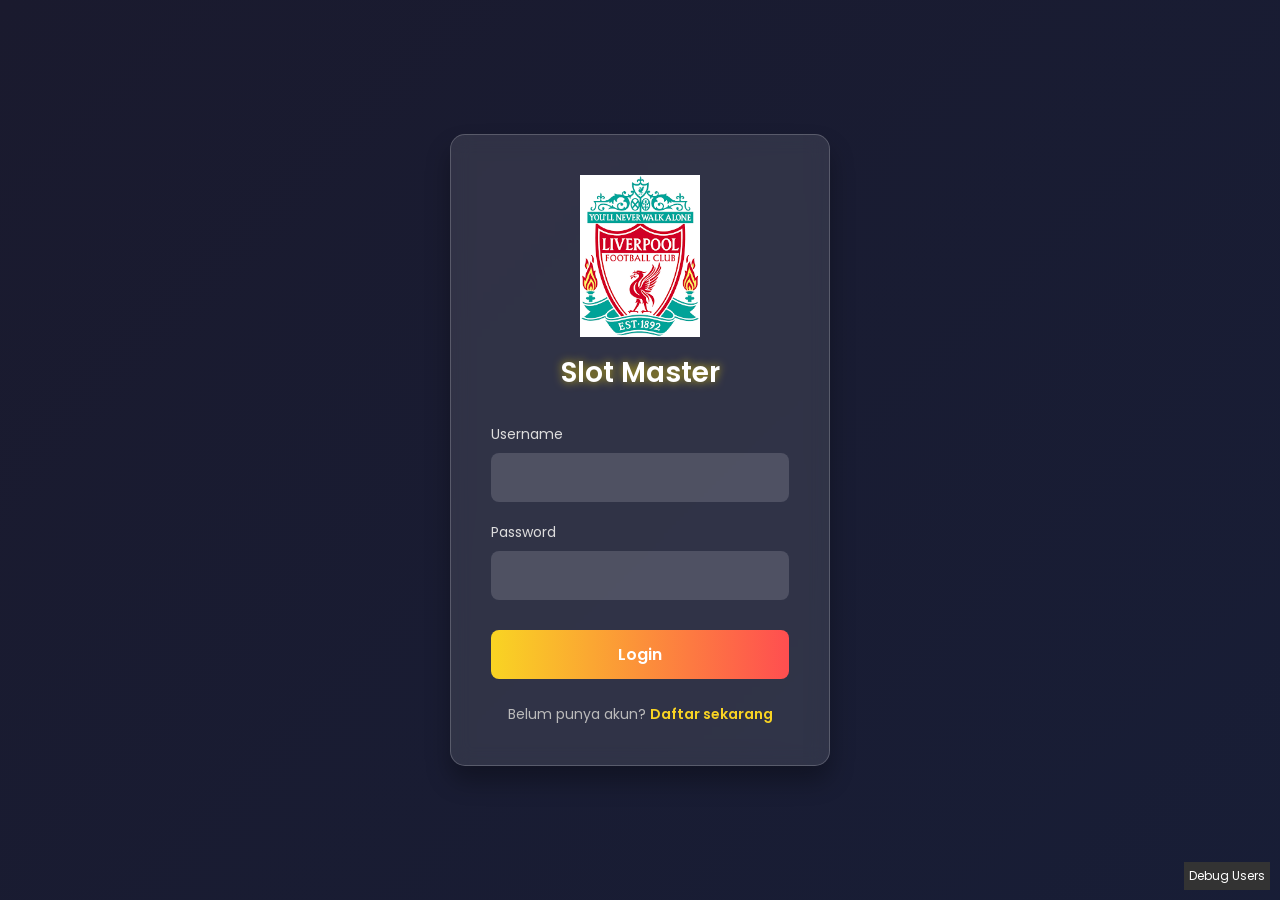
<file: index.html>
<!DOCTYPE html>
<html lang="id">
<head>
    <meta charset="UTF-8">
    <meta name="viewport" content="width=device-width, initial-scale=1.0">
    <title>Slot Game - Login</title>
    <link rel="stylesheet" href="css/login.css">
</head>
<body>
    <div class="login-container">
        <div class="login-box">
            <div class="logo">
                <img src="assets/images/ui/logo.png" alt="Slot Game Logo">
                <h1>Slot Master</h1>
            </div>
            
            <div class="error-message" id="error-message"></div>
            
            <form id="login-form">
                <div class="input-group">
                    <label for="username">Username</label>
                    <input type="text" id="username" name="username" required>
                </div>
                
                <div class="input-group">
                    <label for="password">Password</label>
                    <input type="password" id="password" name="password" required>
                </div>
                
                <button type="submit" class="login-btn">Login</button>
                
                <div class="register-link">
                    <p>Belum punya akun? <a href="#" id="register-toggle">Daftar sekarang</a></p>
                </div>
            </form>
            
            <form id="register-form" style="display: none;">
                <div class="input-group">
                    <label for="reg-username">Username</label>
                    <input type="text" id="reg-username" name="reg-username" required>
                </div>
                
                <div class="input-group">
                    <label for="reg-email">Email</label>
                    <input type="email" id="reg-email" name="reg-email" required>
                </div>
                
                <div class="input-group">
                    <label for="reg-password">Password</label>
                    <input type="password" id="reg-password" name="reg-password" required>
                </div>
                
                <div class="input-group">
                    <label for="reg-confirm-password">Konfirmasi Password</label>
                    <input type="password" id="reg-confirm-password" name="reg-confirm-password" required>
                </div>
                
                <button type="submit" class="register-btn">Daftar</button>
                
                <div class="login-link">
                    <p>Sudah punya akun? <a href="#" id="login-toggle">Login</a></p>
                </div>
            </form>
        </div>
    </div>
    
    <!-- Debug panel - Hapus pada produksi -->
    <div class="debug-panel">
        <button id="debug-button" style="position: fixed; bottom: 10px; right: 10px; padding: 5px; background: #333; color: #fff; border: none; cursor: pointer; font-size: 12px;">Debug Users</button>
        <div id="debug-output" style="display: none; position: fixed; bottom: 40px; right: 10px; width: 300px; height: 300px; background: rgba(0,0,0,0.8); color: #fff; padding: 10px; overflow: auto; font-family: monospace; font-size: 12px;"></div>
    </div>
    
    <script>
        // Debug functionality - Hapus pada produksi
        document.getElementById('debug-button').addEventListener('click', function() {
            const debugOutput = document.getElementById('debug-output');
            debugOutput.style.display = debugOutput.style.display === 'none' ? 'block' : 'none';
            
            if (debugOutput.style.display === 'block') {
                const users = JSON.parse(localStorage.getItem('users') || '[]');
                debugOutput.innerHTML = '<h3>Users in localStorage:</h3>' + 
                                        '<pre>' + JSON.stringify(users, null, 2) + '</pre>';
            }
        });
    </script>
    
    <script src="js/login.js"></script>
</body>
</html>
</file>
<file: css/login.css>
/* login.css */
@import url('https://fonts.googleapis.com/css2?family=Poppins:wght@300;400;500;600;700&display=swap');

* {
    margin: 0;
    padding: 0;
    box-sizing: border-box;
    font-family: 'Poppins', sans-serif;
}

body {
    background: linear-gradient(135deg, #1a1a2e, #16213e, #0f3460);
    height: 100vh;
    display: flex;
    justify-content: center;
    align-items: center;
    background-size: 400% 400%;
    animation: gradient 15s ease infinite;
}

@keyframes gradient {
    0% {
        background-position: 0% 50%;
    }
    50% {
        background-position: 100% 50%;
    }
    100% {
        background-position: 0% 50%;
    }
}

.login-container {
    width: 100%;
    max-width: 420px;
    padding: 20px;
}

.login-box {
    background: rgba(255, 255, 255, 0.1);
    border-radius: 15px;
    backdrop-filter: blur(10px);
    border: 1px solid rgba(255, 255, 255, 0.2);
    padding: 40px;
    box-shadow: 0 15px 25px rgba(0, 0, 0, 0.3);
}

.logo {
    display: flex;
    flex-direction: column;
    align-items: center;
    margin-bottom: 30px;
}

.logo img {
    width: 120px;
    height: auto;
    margin-bottom: 15px;
}

.logo h1 {
    color: #fff;
    font-size: 28px;
    font-weight: 600;
    text-shadow: 0 0 10px rgba(255, 223, 0, 0.7);
}

.input-group {
    margin-bottom: 20px;
}

.input-group label {
    display: block;
    color: #ddd;
    margin-bottom: 8px;
    font-size: 14px;
}

.input-group input {
    width: 100%;
    padding: 12px 15px;
    background: rgba(255, 255, 255, 0.15);
    border: none;
    border-radius: 8px;
    color: #fff;
    font-size: 16px;
    outline: none;
    transition: all 0.3s ease;
}

.input-group input:focus {
    background: rgba(255, 255, 255, 0.25);
    box-shadow: 0 0 5px rgba(255, 223, 0, 0.5);
}

.login-btn, .register-btn {
    width: 100%;
    padding: 12px;
    background: linear-gradient(90deg, #f9d423, #ff4e50);
    border: none;
    border-radius: 8px;
    color: #fff;
    font-size: 16px;
    font-weight: 600;
    cursor: pointer;
    transition: all 0.3s ease;
    margin-top: 10px;
}

.login-btn:hover, .register-btn:hover {
    transform: translateY(-3px);
    box-shadow: 0 10px 20px rgba(0, 0, 0, 0.2);
}

.register-link, .login-link {
    margin-top: 25px;
    text-align: center;
}

.register-link p, .login-link p {
    color: #bbb;
    font-size: 14px;
}

.register-link a, .login-link a {
    color: #f9d423;
    text-decoration: none;
    font-weight: 600;
    transition: all 0.3s ease;
}

.register-link a:hover, .login-link a:hover {
    text-decoration: underline;
}

.error-message {
    background-color: rgba(255, 78, 80, 0.3);
    color: #fff;
    padding: 10px;
    border-radius: 8px;
    margin-bottom: 20px;
    text-align: center;
    display: none;
}

.error-message.show {
    display: block;
}
</file>
<file: css/admin.css>
/* admin.css */
@import url('https://fonts.googleapis.com/css2?family=Poppins:wght@300;400;500;600;700&display=swap');

* {
    margin: 0;
    padding: 0;
    box-sizing: border-box;
    font-family: 'Poppins', sans-serif;
}

:root {
    --sidebar-width: 250px;
    --primary-color: #4361ee;
    --primary-dark: #3a56d4;
    --secondary-color: #4cc9f0;
    --success-color: #4ade80;
    --danger-color: #f87171;
    --warning-color: #fbbf24;
    --dark-bg: #111827;
    --card-bg: #1f2937;
    --text-light: #f9fafb;
    --text-gray: #9ca3af;
    --border-color: #374151;
}

body {
    background-color: var(--dark-bg);
    color: var(--text-light);
    min-height: 100vh;
}

.admin-container {
    display: flex;
    min-height: 100vh;
}

/* Sidebar */
.sidebar {
    width: var(--sidebar-width);
    background-color: var(--card-bg);
    padding: 20px 0;
    position: fixed;
    height: 100vh;
    overflow-y: auto;
    border-right: 1px solid var(--border-color);
}

.logo {
    display: flex;
    flex-direction: column;
    align-items: center;
    padding: 20px;
    margin-bottom: 20px;
    border-bottom: 1px solid var(--border-color);
}

.logo img {
    width: 80px;
    height: auto;
    margin-bottom: 10px;
}

.logo h2 {
    font-size: 18px;
    font-weight: 600;
}

.menu ul {
    list-style: none;
}

.menu li {
    padding: 12px 20px;
    display: flex;
    align-items: center;
    cursor: pointer;
    transition: all 0.3s ease;
    margin-bottom: 5px;
}

.menu li:hover {
    background-color: rgba(255, 255, 255, 0.05);
}

.menu li.active {
    background-color: var(--primary-color);
    border-right: 4px solid var(--secondary-color);
}

.menu .icon {
    margin-right: 12px;
    font-size: 18px;
}

/* Main Content */
.main-content {
    flex: 1;
    margin-left: var(--sidebar-width);
    padding: 20px;
}

header {
    display: flex;
    justify-content: space-between;
    align-items: center;
    margin-bottom: 30px;
    padding-bottom: 15px;
    border-bottom: 1px solid var(--border-color);
}

header h1 {
    font-size: 24px;
    font-weight: 600;
}

.user-info {
    display: flex;
    align-items: center;
    gap: 15px;
}

/* Content Sections */
.content-section {
    display: none;
}

.content-section.active {
    display: block;
}

/* Stats Cards */
.stats-container {
    display: grid;
    grid-template-columns: repeat(auto-fill, minmax(250px, 1fr));
    gap: 20px;
    margin-bottom: 30px;
}

.stat-card {
    background-color: var(--card-bg);
    border-radius: 10px;
    padding: 20px;
    box-shadow: 0 4px 6px rgba(0, 0, 0, 0.1);
}

.stat-title {
    color: var(--text-gray);
    margin-bottom: 10px;
    font-size: 14px;
}

.stat-value {
    font-size: 24px;
    font-weight: 600;
    margin-bottom: 10px;
}

.stat-change {
    font-size: 14px;
    display: flex;
    align-items: center;
}

.stat-change.positive {
    color: var(--success-color);
}

.stat-change.negative {
    color: var(--danger-color);
}

/* Charts */
.chart-container {
    display: grid;
    grid-template-columns: repeat(auto-fill, minmax(500px, 1fr));
    gap: 20px;
    margin-bottom: 30px;
}

.chart-card {
    background-color: var(--card-bg);
    border-radius: 10px;
    padding: 20px;
    box-shadow: 0 4px 6px rgba(0, 0, 0, 0.1);
}

.chart-card h3 {
    margin-bottom: 15px;
    font-size: 16px;
    color: var(--text-gray);
}

.chart {
    width: 100%;
    height: 300px;
    position: relative;
}

.chart-placeholder {
    position: absolute;
    top: 0;
    left: 0;
    width: 100%;
    height: 100%;
    display: flex;
    justify-content: center;
    align-items: center;
    background-color: rgba(0, 0, 0, 0.05);
    border-radius: 8px;
    color: var(--text-gray);
    font-size: 16px;
}

/* Tables */
.recent-activity, .table-container {
    background-color: var(--card-bg);
    border-radius: 10px;
    padding: 20px;
    box-shadow: 0 4px 6px rgba(0, 0, 0, 0.1);
    margin-bottom: 30px;
    overflow-x: auto;
}

.recent-activity h3, .settings-card h3 {
    margin-bottom: 15px;
    font-size: 18px;
}

table {
    width: 100%;
    border-collapse: collapse;
}

th, td {
    padding: 12px 15px;
    text-align: left;
}

th {
    background-color: rgba(0, 0, 0, 0.2);
    font-weight: 500;
    color: var(--text-gray);
}

tbody tr {
    border-bottom: 1px solid var(--border-color);
}

tbody tr:last-child {
    border-bottom: none;
}

td.win {
    color: var(--success-color);
    font-weight: 500;
}

td.loss {
    color: var(--danger-color);
    font-weight: 500;
}

/* Settings Forms */
.settings-card {
    background-color: var(--card-bg);
    border-radius: 10px;
    padding: 20px;
    box-shadow: 0 4px 6px rgba(0, 0, 0, 0.1);
    margin-bottom: 30px;
}

.settings-form, .win-control-form {
    display: grid;
    grid-template-columns: repeat(auto-fill, minmax(250px, 1fr));
    gap: 20px;
}

.form-group {
    margin-bottom: 15px;
    position: relative;
}

.form-group label {
    display: block;
    margin-bottom: 8px;
    font-size: 14px;
    color: var(--text-gray);
}

.form-group input, .form-group select {
    width: 100%;
    padding: 10px 12px;
    background-color: rgba(0, 0, 0, 0.2);
    border: 1px solid var(--border-color);
    border-radius: 5px;
    color: var(--text-light);
    font-size: 14px;
}

.form-group .unit {
    position: absolute;
    right: 12px;
    top: 38px;
    color: var(--text-gray);
}

.form-group small {
    display: block;
    margin-top: 5px;
    font-size: 12px;
    color: var(--text-gray);
}

/* Symbol Table */
.symbols-table {
    width: 100%;
    margin-top: 15px;
}

.symbol-preview {
    width: 40px;
    height: 40px;
    background-size: contain;
    background-repeat: no-repeat;
    background-position: center;
    margin: 0 auto;
}

.symbols-table input {
    width: 100%;
    padding: 8px;
    background-color: rgba(0, 0, 0, 0.2);
    border: 1px solid var(--border-color);
    border-radius: 4px;
    color: var(--text-light);
    font-size: 14px;
}

/* Switch Toggle */
.switch {
    position: relative;
    display: inline-block;
    width: 60px;
    height: 30px;
}

.switch input {
    opacity: 0;
    width: 0;
    height: 0;
}

.slider {
    position: absolute;
    cursor: pointer;
    top: 0;
    left: 0;
    right: 0;
    bottom: 0;
    background-color: #ccc;
    transition: .4s;
}

.slider:before {
    position: absolute;
    content: "";
    height: 22px;
    width: 22px;
    left: 4px;
    bottom: 4px;
    background-color: white;
    transition: .4s;
}

input:checked + .slider {
    background-color: var(--primary-color);
}

input:focus + .slider {
    box-shadow: 0 0 1px var(--primary-color);
}

input:checked + .slider:before {
    transform: translateX(30px);
}

.slider.round {
    border-radius: 34px;
}

.slider.round:before {
    border-radius: 50%;
}

/* Buttons */
.form-buttons {
    margin-top: 20px;
    display: flex;
    gap: 10px;
}

.btn {
    padding: 10px 15px;
    border: none;
    border-radius: 5px;
    cursor: pointer;
    font-weight: 500;
    transition: all 0.3s ease;
}

.primary-btn {
    background-color: var(--primary-color);
    color: white;
}

.primary-btn:hover {
    background-color: var(--primary-dark);
}

.secondary-btn {
    background-color: rgba(255, 255, 255, 0.1);
    color: var(--text-light);
}

.secondary-btn:hover {
    background-color: rgba(255, 255, 255, 0.15);
}

.small-btn {
    padding: 6px 10px;
    font-size: 12px;
}

.edit-btn {
    background-color: var(--primary-color);
    color: white;
}

.delete-btn {
    background-color: var(--danger-color);
    color: white;
}

/* Action Bar */
.action-bar {
    display: flex;
    justify-content: space-between;
    margin-bottom: 20px;
}

.search-container, .filter-container {
    display: flex;
    gap: 10px;
}

.search-container input, .filter-container input, .filter-container select {
    padding: 10px 12px;
    background-color: rgba(0, 0, 0, 0.2);
    border: 1px solid var(--border-color);
    border-radius: 5px;
    color: var(--text-light);
    font-size: 14px;
}

/* User Status */
.status {
    padding: 5px 10px;
    border-radius: 20px;
    font-size: 12px;
    font-weight: 500;
}

.status.active {
    background-color: rgba(74, 222, 128, 0.2);
    color: var(--success-color);
}

.status.inactive {
    background-color: rgba(248, 113, 113, 0.2);
    color: var(--danger-color);
}

/* Modal */
.modal {
    display: none;
    position: fixed;
    z-index: 1000;
    left: 0;
    top: 0;
    width: 100%;
    height: 100%;
    overflow: auto;
    background-color: rgba(0, 0, 0, 0.7);
}

.modal-content {
    background-color: var(--card-bg);
    margin: 10% auto;
    padding: 30px;
    border-radius: 10px;
    max-width: 600px;
    width: 90%;
    position: relative;
}

.modal-content h2 {
    margin-bottom: 20px;
}

.close {
    position: absolute;
    right: 25px;
    top: 20px;
    color: var(--text-gray);
    font-size: 28px;
    cursor: pointer;
}

.close:hover {
    color: var(--text-light);
}

/* Pagination */
.pagination {
    display: flex;
    justify-content: center;
    margin-top: 20px;
    gap: 5px;
}

.pagination-btn {
    padding: 8px 12px;
    background-color: rgba(255, 255, 255, 0.1);
    border: none;
    border-radius: 5px;
    color: var(--text-light);
    cursor: pointer;
    transition: all 0.3s ease;
}

.pagination-btn:hover:not(:disabled) {
    background-color: rgba(255, 255, 255, 0.15);
}

.pagination-btn.active {
    background-color: var(--primary-color);
}

.pagination-btn:disabled {
    cursor: not-allowed;
    opacity: 0.5;
}

/* Responsive Design */
@media (max-width: 992px) {
    .chart-container {
        grid-template-columns: 1fr;
    }
}

@media (max-width: 768px) {
    .sidebar {
        width: 80px;
    }
    
    .sidebar .logo h2 {
        display: none;
    }
    
    .menu li span:not(.icon) {
        display: none;
    }
    
    .main-content {
        margin-left: 80px;
    }
    
    .stats-container {
        grid-template-columns: repeat(2, 1fr);
    }
}

@media (max-width: 576px) {
    .stats-container {
        grid-template-columns: 1fr;
    }
    
    .action-bar {
        flex-direction: column;
        gap: 10px;
    }
    
    .search-container, .filter-container {
        flex-wrap: wrap;
    }
}
</file>
<file: css/main.css>
/* main.css - Updated styles untuk asset baru */
@import url('https://fonts.googleapis.com/css2?family=Poppins:wght@300;400;500;600;700&display=swap');

* {
    margin: 0;
    padding: 0;
    box-sizing: border-box;
    font-family: 'Poppins', sans-serif;
}

:root {
    --gold-color: #FFD700;
    --red-color: #DC143C;
    --white-color: #FFFFFF;
    --dark-bg: #1a1a1a;
    --card-bg: rgba(15, 23, 42, 0.8);
    --win-glow: #FFD700;
    --jackpot-glow: #FFFFFF;
}

body {
    background: linear-gradient(135deg, #2c3e50, #1a1a2e, #16213e);
    min-height: 100vh;
    display: flex;
    flex-direction: column;
    align-items: center;
    padding: 20px;
    background-size: 400% 400%;
    animation: gradient 15s ease infinite;
}

@keyframes gradient {
    0% { background-position: 0% 50%; }
    50% { background-position: 100% 50%; }
    100% { background-position: 0% 50%; }
}

.game-container {
    width: 100%;
    max-width: 1200px;
    background: var(--card-bg);
    backdrop-filter: blur(10px);
    border-radius: 20px;
    padding: 20px;
    box-shadow: 0 15px 25px rgba(0, 0, 0, 0.3);
    display: flex;
    flex-direction: column;
    gap: 20px;
}

header {
    display: flex;
    justify-content: space-between;
    align-items: center;
    padding-bottom: 15px;
    border-bottom: 1px solid rgba(255, 255, 255, 0.1);
}

.logo img {
    height: 60px;
    width: auto;
}

.user-info {
    display: flex;
    align-items: center;
    gap: 15px;
}

.balance {
    background: linear-gradient(90deg, #134e5e, #71b280);
    padding: 10px 15px;
    border-radius: 8px;
    color: white;
    font-weight: 500;
}

.username {
    color: #ddd;
    font-weight: 500;
}

#logout-btn {
    background: rgba(220, 53, 69, 0.8);
    color: white;
    border: none;
    padding: 8px 12px;
    border-radius: 5px;
    cursor: pointer;
    transition: all 0.3s ease;
}

#logout-btn:hover {
    background: rgba(220, 53, 69, 1);
}

/* Slot Machine Styles - Updated untuk asset baru */
.slot-machine {
    position: relative;
    min-height: 400px;
    display: flex;
    justify-content: center;
    align-items: center;
    margin: 20px 0;
    background: radial-gradient(circle at center, rgba(26, 26, 26, 0.9), rgba(0, 0, 0, 0.8));
    border-radius: 15px;
    padding: 20px;
    box-shadow: inset 0 0 50px rgba(0, 0, 0, 0.5);
}

.win-lines {
    position: absolute;
    width: 100%;
    height: 100%;
    pointer-events: none;
    z-index: 5;
}

.win-line {
    position: absolute;
    color: var(--win-glow);
    font-size: 12px;
    font-weight: bold;
    text-shadow: 0 0 5px rgba(0, 0, 0, 0.8);
    opacity: 0;
    transition: opacity 0.3s ease;
}

.win-line.active {
    opacity: 1;
    animation: winLinePulse 1s infinite;
}

@keyframes winLinePulse {
    0%, 100% { opacity: 1; }
    50% { opacity: 0.7; }
}

.reels-container {
    display: flex;
    gap: 8px;
    background: linear-gradient(145deg, #2c2c2c, #1a1a1a);
    padding: 20px;
    border-radius: 15px;
    width: 90%;
    height: 300px;
    box-shadow: 
        inset 5px 5px 10px rgba(0, 0, 0, 0.3),
        inset -5px -5px 10px rgba(255, 255, 255, 0.05);
}

.reel {
    flex: 1;
    display: flex;
    flex-direction: column;
    gap: 8px;
    overflow: hidden;
    position: relative;
    border-radius: 8px;
    background: linear-gradient(180deg, #333, #222);
    box-shadow: inset 2px 2px 5px rgba(0, 0, 0, 0.5);
}

/* Symbol Styles - Updated untuk asset baru */
.symbol {
    width: 100%;
    aspect-ratio: 1/1;
    background: linear-gradient(145deg, #444, #222);
    border-radius: 8px;
    display: flex;
    justify-content: center;
    align-items: center;
    background-size: 80%;
    background-repeat: no-repeat;
    background-position: center;
    border: 2px solid transparent;
    transition: all 0.3s ease;
    position: relative;
    overflow: hidden;
}

/* Specific symbol styles */
.symbol-seven {
    background-color: #000;
    border: 2px solid var(--white-color);
}

.symbol-seven.highlight {
    border-color: var(--white-color);
    box-shadow: 0 0 20px var(--white-color);
    background: radial-gradient(circle, rgba(255, 255, 255, 0.2), rgba(0, 0, 0, 0.8));
}

.symbol-bar_triple,
.symbol-bar_double,
.symbol-bar_single {
    background-color: #000;
    border: 2px solid var(--gold-color);
}

.symbol-bar_triple.highlight,
.symbol-bar_double.highlight,
.symbol-bar_single.highlight {
    border-color: var(--gold-color);
    box-shadow: 0 0 15px var(--gold-color);
    background: radial-gradient(circle, rgba(255, 215, 0, 0.2), rgba(0, 0, 0, 0.8));
}

.symbol-cherry {
    background-color: #000;
    border: 2px solid var(--red-color);
}

.symbol-cherry.highlight {
    border-color: var(--red-color);
    box-shadow: 0 0 12px var(--red-color);
    background: radial-gradient(circle, rgba(220, 20, 60, 0.2), rgba(0, 0, 0, 0.8));
}

.symbol-blank {
    background: #222;
    border: 2px solid #444;
}

.symbol.highlight {
    transform: scale(1.05);
    z-index: 10;
}

/* Win animations */
@keyframes seven-sparkle {
    0%, 100% { 
        transform: scale(1.05) rotate(0deg);
        filter: brightness(1);
    }
    25% { 
        transform: scale(1.15) rotate(2deg);
        filter: brightness(1.3);
    }
    50% { 
        transform: scale(1.2) rotate(-2deg);
        filter: brightness(1.5);
    }
    75% { 
        transform: scale(1.15) rotate(2deg);
        filter: brightness(1.3);
    }
}

@keyframes bar-flash {
    0%, 100% { 
        opacity: 1;
        filter: brightness(1);
    }
    50% { 
        opacity: 0.8;
        filter: brightness(1.4);
    }
}

@keyframes bar-pulse {
    0%, 100% { 
        transform: scale(1.05);
        filter: brightness(1);
    }
    50% { 
        transform: scale(1.12);
        filter: brightness(1.2);
    }
}

@keyframes bar-glow {
    0%, 100% { 
        filter: brightness(1);
        box-shadow: 0 0 15px var(--gold-color);
    }
    50% { 
        filter: brightness(1.3);
        box-shadow: 0 0 25px var(--gold-color);
    }
}

@keyframes cherry-bounce {
    0%, 100% { 
        transform: scale(1.05) translateY(0);
    }
    25% { 
        transform: scale(1.1) translateY(-8px);
    }
    75% { 
        transform: scale(1.08) translateY(-3px);
    }
}

/* Win Animation Container */
.win-animation {
    position: absolute;
    top: 0;
    left: 0;
    width: 100%;
    height: 100%;
    display: flex;
    flex-direction: column;
    justify-content: center;
    align-items: center;
    background: rgba(0, 0, 0, 0.8);
    border-radius: 15px;
    opacity: 0;
    pointer-events: none;
    transition: opacity 0.5s ease;
    z-index: 20;
}

.win-animation.active {
    opacity: 1;
    animation: winCelebration 2s ease-in-out;
}

@keyframes winCelebration {
    0% { 
        transform: scale(0.8);
        background: rgba(0, 0, 0, 0.8);
    }
    50% { 
        transform: scale(1.1);
        background: rgba(255, 215, 0, 0.1);
    }
    100% { 
        transform: scale(1);
        background: rgba(0, 0, 0, 0.8);
    }
}

.win-text {
    font-size: 48px;
    font-weight: 700;
    color: var(--win-glow);
    text-shadow: 
        0 0 10px rgba(255, 215, 0, 0.8),
        0 0 20px rgba(255, 215, 0, 0.6),
        0 0 30px rgba(255, 215, 0, 0.4);
    margin-bottom: 15px;
    animation: winTextGlow 1.5s infinite alternate;
}

@keyframes winTextGlow {
    0% { 
        text-shadow: 
            0 0 10px rgba(255, 215, 0, 0.8),
            0 0 20px rgba(255, 215, 0, 0.6),
            0 0 30px rgba(255, 215, 0, 0.4);
    }
    100% { 
        text-shadow: 
            0 0 15px rgba(255, 215, 0, 1),
            0 0 25px rgba(255, 215, 0, 0.8),
            0 0 35px rgba(255, 215, 0, 0.6);
    }
}

.win-amount {
    font-size: 36px;
    font-weight: 600;
    color: #fff;
    text-shadow: 0 0 10px rgba(255, 255, 255, 0.5);
}

/* Jackpot specific styles */
.win-animation.jackpot .win-text {
    color: var(--jackpot-glow);
    font-size: 56px;
    text-shadow: 
        0 0 15px rgba(255, 255, 255, 1),
        0 0 30px rgba(255, 255, 255, 0.8),
        0 0 45px rgba(255, 255, 255, 0.6);
    animation: jackpotText 1s infinite;
}

@keyframes jackpotText {
    0%, 100% { transform: scale(1); }
    50% { transform: scale(1.1); }
}

/* Controls Styles */
.controls {
    display: flex;
    justify-content: space-between;
    align-items: center;
    padding: 20px 0;
    gap: 20px;
    background: linear-gradient(90deg, rgba(255, 255, 255, 0.05), rgba(255, 255, 255, 0.02));
    border-radius: 12px;
    padding: 20px;
}

.bet-controls, .lines-controls {
    display: flex;
    align-items: center;
    gap: 12px;
}

.bet-amount, .active-lines {
    background: linear-gradient(145deg, rgba(255, 255, 255, 0.1), rgba(255, 255, 255, 0.05));
    padding: 12px 18px;
    border-radius: 8px;
    color: white;
    font-weight: 500;
    border: 1px solid rgba(255, 215, 0, 0.3);
    box-shadow: inset 0 2px 4px rgba(0, 0, 0, 0.2);
}

.spin-controls {
    display: flex;
    gap: 12px;
}

#decrease-bet, #increase-bet, #decrease-lines, #increase-lines {
    width: 45px;
    height: 45px;
    border-radius: 50%;
    background: linear-gradient(145deg, var(--gold-color), #DAA520);
    color: #000;
    font-size: 22px;
    font-weight: bold;
    border: none;
    cursor: pointer;
    transition: all 0.3s ease;
    box-shadow: 
        0 4px 8px rgba(0, 0, 0, 0.3),
        inset 0 1px 2px rgba(255, 255, 255, 0.2);
}

#decrease-bet:hover, #increase-bet:hover, #decrease-lines:hover, #increase-lines:hover {
    transform: translateY(-2px);
    box-shadow: 
        0 6px 12px rgba(0, 0, 0, 0.4),
        inset 0 1px 2px rgba(255, 255, 255, 0.3);
}

#decrease-bet:active, #increase-bet:active, #decrease-lines:active, #increase-lines:active {
    transform: translateY(0);
    box-shadow: 
        0 2px 4px rgba(0, 0, 0, 0.3),
        inset 0 2px 4px rgba(0, 0, 0, 0.2);
}

.spin-btn, .max-bet-btn, .auto-spin-btn {
    padding: 18px 30px;
    border: none;
    border-radius: 12px;
    color: white;
    font-weight: 700;
    font-size: 18px;
    cursor: pointer;
    transition: all 0.3s ease;
    box-shadow: 0 6px 12px rgba(0, 0, 0, 0.3);
    position: relative;
    overflow: hidden;
}

.spin-btn {
    background: linear-gradient(145deg, #ff6b6b, #ee5a24);
    padding: 20px 50px;
    font-size: 20px;
    text-shadow: 0 2px 4px rgba(0, 0, 0, 0.3);
}

.spin-btn::before {
    content: '';
    position: absolute;
    top: 0;
    left: -100%;
    width: 100%;
    height: 100%;
    background: linear-gradient(90deg, transparent, rgba(255, 255, 255, 0.3), transparent);
    transition: left 0.5s;
}

.spin-btn:hover::before {
    left: 100%;
}

.spin-btn:hover {
    transform: translateY(-3px);
    box-shadow: 0 8px 16px rgba(0, 0, 0, 0.4);
}

.spin-btn:active {
    transform: translateY(-1px);
}

.spin-btn.disabled {
    background: #666;
    cursor: not-allowed;
    transform: none;
    box-shadow: 0 2px 4px rgba(0, 0, 0, 0.2);
}

.max-bet-btn {
    background: linear-gradient(145deg, #2ecc71, #27ae60);
}

.auto-spin-btn {
    background: linear-gradient(145deg, #9b59b6, #8e44ad);
}

.auto-spin-btn.active {
    background: linear-gradient(145deg, #e74c3c, #c0392b);
    animation: autoSpinPulse 1.5s infinite;
}

@keyframes autoSpinPulse {
    0%, 100% { box-shadow: 0 6px 12px rgba(0, 0, 0, 0.3); }
    50% { box-shadow: 0 6px 12px rgba(231, 76, 60, 0.5); }
}

.max-bet-btn:hover, .auto-spin-btn:hover {
    transform: translateY(-2px);
    box-shadow: 0 8px 16px rgba(0, 0, 0, 0.4);
}

/* Progressive Jackpot Display */
.jackpot-display {
    background: linear-gradient(145deg, #000, #222);
    border: 2px solid var(--gold-color);
    border-radius: 12px;
    padding: 15px 20px;
    text-align: center;
    margin-bottom: 20px;
    box-shadow: 
        0 0 20px rgba(255, 215, 0, 0.3),
        inset 0 2px 4px rgba(255, 215, 0, 0.1);
}

.jackpot-label {
    color: var(--gold-color);
    font-size: 14px;
    font-weight: 600;
    text-transform: uppercase;
    letter-spacing: 1px;
    margin-bottom: 5px;
}

.jackpot-amount {
    color: white;
    font-size: 24px;
    font-weight: 700;
    text-shadow: 0 0 10px rgba(255, 255, 255, 0.5);
    animation: jackpotGlow 2s infinite alternate;
}

@keyframes jackpotGlow {
    0% { text-shadow: 0 0 10px rgba(255, 255, 255, 0.5); }
    100% { text-shadow: 0 0 15px rgba(255, 215, 0, 0.8); }
}

/* Results History */
.results-container {
    background: rgba(255, 255, 255, 0.05);
    border-radius: 12px;
    padding: 18px;
    margin-top: 15px;
    border: 1px solid rgba(255, 215, 0, 0.2);
}

.results-container h3 {
    color: #ddd;
    margin-bottom: 12px;
    font-size: 16px;
    display: flex;
    align-items: center;
    gap: 8px;
}

.results-container h3::before {
    content: '🎰';
    font-size: 18px;
}

.results-history {
    display: flex;
    overflow-x: auto;
    gap: 12px;
    padding-bottom: 8px;
}

.result-item {
    flex: 0 0 auto;
    padding: 12px;
    background: linear-gradient(145deg, rgba(255, 255, 255, 0.1), rgba(255, 255, 255, 0.05));
    border-radius: 8px;
    color: white;
    font-size: 14px;
    display: flex;
    flex-direction: column;
    gap: 6px;
    min-width: 100px;
    border: 1px solid rgba(255, 255, 255, 0.1);
}

.result-spin {
    font-size: 12px;
    color: #aaa;
    font-weight: 500;
}

.result-amount {
    font-weight: 700;
    font-size: 16px;
}

.result-amount.win {
    color: #4ade80;
    text-shadow: 0 0 5px rgba(74, 222, 128, 0.5);
}

.result-amount.loss {
    color: #f87171;
}

.result-amount.jackpot {
    color: var(--jackpot-glow);
    text-shadow: 0 0 8px rgba(255, 255, 255, 0.8);
    font-size: 18px;
}

/* Pay Table */
.paytable-btn {
    background: linear-gradient(145deg, rgba(255, 255, 255, 0.1), rgba(255, 255, 255, 0.05));
    color: #ddd;
    border: 1px solid rgba(255, 215, 0, 0.3);
    padding: 12px 18px;
    border-radius: 8px;
    cursor: pointer;
    align-self: flex-end;
    transition: all 0.3s ease;
    font-weight: 500;
}

.paytable-btn:hover {
    background: rgba(255, 215, 0, 0.1);
    color: var(--gold-color);
    border-color: var(--gold-color);
}

.modal {
    display: none;
    position: fixed;
    z-index: 100;
    left: 0;
    top: 0;
    width: 100%;
    height: 100%;
    background-color: rgba(0, 0, 0, 0.8);
    overflow: auto;
}

.modal-content {
    background: linear-gradient(145deg, rgba(15, 23, 42, 0.95), rgba(26, 26, 26, 0.95));
    backdrop-filter: blur(15px);
    margin: 5% auto;
    padding: 30px;
    border-radius: 15px;
    max-width: 900px;
    width: 90%;
    color: white;
    box-shadow: 0 0 50px rgba(0, 0, 0, 0.5);
    border: 1px solid rgba(255, 215, 0, 0.3);
}

.close {
    color: #aaa;
    float: right;
    font-size: 32px;
    font-weight: bold;
    cursor: pointer;
    transition: color 0.3s;
}

.close:hover {
    color: var(--gold-color);
}

.paytable {
    margin-top: 25px;
    display: grid;
    grid-template-columns: repeat(auto-fill, minmax(280px, 1fr));
    gap: 20px;
}

.pay-item {
    display: flex;
    align-items: center;
    gap: 18px;
    background: linear-gradient(145deg, rgba(255, 255, 255, 0.08), rgba(255, 255, 255, 0.03));
    padding: 18px;
    border-radius: 12px;
    border: 1px solid rgba(255, 215, 0, 0.2);
    transition: transform 0.3s ease;
}

.pay-item:hover {
    transform: translateY(-2px);
    border-color: rgba(255, 215, 0, 0.4);
}

.pay-symbol {
    width: 64px;
    height: 64px;
    background-size: 80%;
    background-repeat: no-repeat;
    background-position: center;
    border-radius: 8px;
    border: 2px solid rgba(255, 215, 0, 0.3);
}

.pay-info {
    flex: 1;
}

.pay-name {
    font-weight: 600;
    margin-bottom: 8px;
    color: var(--gold-color);
    font-size: 16px;
}

.pay-value {
    color: #ddd;
    font-size: 14px;
    margin-bottom: 4px;
}

/* Audio Controls */
.audio-controls {
    position: fixed;
    bottom: 25px;
    right: 25px;
    z-index: 50;
}

.toggle-audio {
    background: linear-gradient(145deg, rgba(0, 0, 0, 0.8), rgba(0, 0, 0, 0.6));
    border: 2px solid rgba(255, 215, 0, 0.3);
    width: 50px;
    height: 50px;
    border-radius: 50%;
    display: flex;
    justify-content: center;
    align-items: center;
    cursor: pointer;
    transition: all 0.3s ease;
    backdrop-filter: blur(10px);
}

.toggle-audio:hover {
    border-color: var(--gold-color);
    transform: scale(1.1);
}

.toggle-audio img {
    width: 24px;
    height: 24px;
    filter: brightness(0.8);
    transition: filter 0.3s;
}

.toggle-audio:hover img {
    filter: brightness(1.2);
}

/* Responsive Design */
@media (max-width: 768px) {
    .game-container {
        padding: 15px;
    }
    
    .controls {
        flex-direction: column;
        gap: 15px;
    }
    
    .spin-btn, .max-bet-btn, .auto-spin-btn {
        padding: 15px 25px;
        font-size: 16px;
    }
    
    .reels-container {
        height: 250px;
        padding: 15px;
    }
    
    .win-text {
        font-size: 36px;
    }
    
    .win-amount {
        font-size: 24px;
    }
    
    .paytable {
        grid-template-columns: 1fr;
    }
}

@media (max-width: 576px) {
    .bet-controls, .lines-controls {
        flex-direction: column;
        gap: 8px;
    }
    
    .spin-controls {
        flex-direction: column;
        gap: 8px;
    }
    
    .results-history {
        flex-direction: column;
        max-height: 200px;
    }
}

/* Additional CSS fixes and enhancements for main.css */

/* Fix untuk symbol rendering dengan fallback images */
.symbol {
    position: relative;
    overflow: hidden;
}

.symbol::before {
    content: '';
    position: absolute;
    top: 0;
    left: 0;
    width: 100%;
    height: 100%;
    background: linear-gradient(145deg, #444, #222);
    z-index: -1;
}

/* Specific symbol styles dengan fallback */
.symbol-seven {
    background-color: #000;
    border: 2px solid #fff;
    color: #fff;
    font-weight: bold;
    font-size: 32px;
    display: flex;
    align-items: center;
    justify-content: center;
}

.symbol-seven:empty::after {
    content: '7';
}

.symbol-bar_triple {
    background-color: #000;
    border: 2px solid #FFD700;
    display: flex;
    flex-direction: column;
    align-items: center;
    justify-content: center;
}

.symbol-bar_triple:empty::after {
    content: 'BAR\ABAR\ABAR';
    white-space: pre;
    font-size: 8px;
    font-weight: bold;
    color: #FFD700;
    text-align: center;
    line-height: 1.2;
}

.symbol-bar_double {
    background-color: #000;
    border: 2px solid #FFD700;
    display: flex;
    flex-direction: column;
    align-items: center;
    justify-content: center;
}

.symbol-bar_double:empty::after {
    content: 'BAR\ABAR';
    white-space: pre;
    font-size: 10px;
    font-weight: bold;
    color: #FFD700;
    text-align: center;
    line-height: 1.4;
}

.symbol-bar_single {
    background-color: #000;
    border: 2px solid #FFD700;
    display: flex;
    align-items: center;
    justify-content: center;
}

.symbol-bar_single:empty::after {
    content: 'BAR';
    font-size: 12px;
    font-weight: bold;
    color: #FFD700;
}

.symbol-cherry {
    background-color: #000;
    border: 2px solid #DC143C;
    display: flex;
    align-items: center;
    justify-content: center;
}

.symbol-cherry:empty::after {
    content: '🍒';
    font-size: 24px;
}

.symbol-blank {
    background: #222;
    border: 2px solid #444;
}

/* Enhanced win animations */
@keyframes winLinePulse {
    0%, 100% { 
        opacity: 1; 
        transform: scale(1);
    }
    50% { 
        opacity: 0.7; 
        transform: scale(1.05);
    }
}

@keyframes jackpotCelebration {
    0% { 
        transform: scale(1) rotate(0deg);
        filter: brightness(1);
    }
    25% { 
        transform: scale(1.2) rotate(5deg);
        filter: brightness(1.5);
    }
    50% { 
        transform: scale(1.4) rotate(-5deg);
        filter: brightness(2);
    }
    75% { 
        transform: scale(1.2) rotate(5deg);
        filter: brightness(1.5);
    }
    100% { 
        transform: scale(1) rotate(0deg);
        filter: brightness(1);
    }
}

@keyframes spinGlow {
    0%, 100% {
        box-shadow: 0 0 5px rgba(255, 215, 0, 0.3);
    }
    50% {
        box-shadow: 0 0 20px rgba(255, 215, 0, 0.8);
    }
}

/* Loading overlay styles */
#loading-overlay {
    position: fixed;
    top: 0;
    left: 0;
    width: 100%;
    height: 100%;
    background: rgba(0, 0, 0, 0.8);
    display: flex;
    justify-content: center;
    align-items: center;
    z-index: 9999;
    backdrop-filter: blur(5px);
}

.loading-content {
    text-align: center;
    color: white;
}

.loading-spinner {
    width: 60px;
    height: 60px;
    border: 4px solid rgba(255, 215, 0, 0.3);
    border-top: 4px solid #FFD700;
    border-radius: 50%;
    animation: spin 1s linear infinite;
    margin: 0 auto 20px;
}

@keyframes spin {
    0% { transform: rotate(0deg); }
    100% { transform: rotate(360deg); }
}

/* Error notification styles */
.error-notification, .success-notification, .info-notification {
    position: fixed;
    top: 20px;
    right: 20px;
    padding: 15px 20px;
    border-radius: 8px;
    color: white;
    font-weight: 500;
    z-index: 9999;
    box-shadow: 0 4px 6px rgba(0, 0, 0, 0.1);
    animation: slideInRight 0.3s ease-out;
    max-width: 300px;
}

.error-notification {
    background: linear-gradient(135deg, #f87171, #ef4444);
}

.success-notification {
    background: linear-gradient(135deg, #4ade80, #22c55e);
}

.info-notification {
    background: linear-gradient(135deg, #60a5fa, #3b82f6);
}

@keyframes slideInRight {
    from {
        transform: translateX(100%);
        opacity: 0;
    }
    to {
        transform: translateX(0);
        opacity: 1;
    }
}

/* Enhanced button states */
.btn:active {
    transform: scale(0.95);
}

.btn.disabled {
    opacity: 0.6;
    cursor: not-allowed;
    pointer-events: none;
    filter: grayscale(0.5);
}

/* Reel spinning animation */
.reel.spinning {
    animation: reelSpin 0.1s linear infinite;
}

@keyframes reelSpin {
    0% { transform: translateY(0); }
    100% { transform: translateY(-100%); }
}

/* Win amount display animation */
.win-amount-display {
    position: absolute;
    top: -20px;
    left: 50%;
    transform: translateX(-50%);
    color: #FFD700;
    font-weight: bold;
    font-size: 14px;
    z-index: 100;
    pointer-events: none;
    animation: winAmountFloat 2s ease-out forwards;
    text-shadow: 0 0 5px rgba(0, 0, 0, 0.8);
}

@keyframes winAmountFloat {
    0% {
        opacity: 1;
        transform: translateX(-50%) translateY(0) scale(1);
    }
    50% {
        opacity: 1;
        transform: translateX(-50%) translateY(-15px) scale(1.2);
    }
    100% {
        opacity: 0;
        transform: translateX(-50%) translateY(-30px) scale(0.8);
    }
}

/* Progressive jackpot glow effect */
.jackpot-amount {
    animation: jackpotGlow 2s ease-in-out infinite;
    text-shadow: 0 0 10px rgba(255, 255, 255, 0.5);
}

@keyframes jackpotGlow {
    0%, 100% { 
        text-shadow: 0 0 10px rgba(255, 255, 255, 0.5);
        transform: scale(1);
    }
    50% { 
        text-shadow: 0 0 20px rgba(255, 215, 0, 0.8);
        transform: scale(1.05);
    }
}

/* Enhanced symbol highlight effects */
.symbol.highlight {
    z-index: 10;
    animation-duration: 0.8s;
    animation-iteration-count: infinite;
    animation-timing-function: ease-in-out;
}

.symbol-seven.highlight {
    animation-name: seven-sparkle;
    box-shadow: 0 0 20px #FFFFFF;
}

.symbol-bar_triple.highlight {
    animation-name: bar-flash;
    box-shadow: 0 0 15px #FFD700;
}

.symbol-bar_double.highlight {
    animation-name: bar-pulse;
    box-shadow: 0 0 12px #FFD700;
}

.symbol-bar_single.highlight {
    animation-name: bar-glow;
    box-shadow: 0 0 8px #FFD700;
}

.symbol-cherry.highlight {
    animation-name: cherry-bounce;
    box-shadow: 0 0 10px #DC143C;
}

/* Auto spin button active state */
.auto-spin-btn.active {
    background: linear-gradient(145deg, #e74c3c, #c0392b);
    animation: autoSpinPulse 1.5s infinite;
}

@keyframes autoSpinPulse {
    0%, 100% { 
        box-shadow: 0 6px 12px rgba(0, 0, 0, 0.3);
        transform: scale(1);
    }
    50% { 
        box-shadow: 0 6px 12px rgba(231, 76, 60, 0.5);
        transform: scale(1.02);
    }
}

/* Responsive improvements */
@media (max-width: 768px) {
    .symbol {
        font-size: 0.8em;
    }
    
    .symbol-seven:empty::after {
        font-size: 24px;
    }
    
    .symbol-bar_triple:empty::after,
    .symbol-bar_double:empty::after,
    .symbol-bar_single:empty::after {
        font-size: 6px;
    }
    
    .win-animation .win-text {
        font-size: 32px;
    }
    
    .win-animation .win-amount {
        font-size: 20px;
    }
    
    .jackpot-amount {
        font-size: 18px;
    }
}

@media (max-width: 576px) {
    .symbol-seven:empty::after {
        font-size: 18px;
    }
    
    .symbol-bar_triple:empty::after,
    .symbol-bar_double:empty::after,
    .symbol-bar_single:empty::after {
        font-size: 4px;
    }
    
    .win-animation .win-text {
        font-size: 24px;
    }
    
    .win-animation .win-amount {
        font-size: 16px;
    }
}

/* Admin panel specific styles */
.admin-container .notification {
    position: fixed;
    top: 20px;
    right: 20px;
    padding: 15px 20px;
    border-radius: 5px;
    color: white;
    font-weight: 500;
    z-index: 9999;
    opacity: 0;
    transform: translateY(-20px);
    transition: all 0.3s ease;
    box-shadow: 0 4px 6px rgba(0, 0, 0, 0.1);
}

.admin-container .notification.show {
    opacity: 1;
    transform: translateY(0);
}

.admin-container .notification.success {
    background-color: #4ade80;
}

.admin-container .notification.error {
    background-color: #f87171;
}

.admin-container .notification.info {
    background-color: #4361ee;
}

.admin-container .notification.warning {
    background-color: #fbbf24;
}

/* Enhanced modal styles */
.modal {
    animation: modalFadeIn 0.3s ease-out;
}

.modal-content {
    animation: modalSlideIn 0.3s ease-out;
}

@keyframes modalFadeIn {
    from { opacity: 0; }
    to { opacity: 1; }
}

@keyframes modalSlideIn {
    from {
        transform: translateY(-50px);
        opacity: 0;
    }
    to {
        transform: translateY(0);
        opacity: 1;
    }
}

/* Table hover effects */
table tbody tr:hover {
    background-color: rgba(255, 255, 255, 0.05);
    transform: translateY(-1px);
    transition: all 0.2s ease;
}

/* Form enhancements */
.form-group input:focus,
.form-group select:focus {
    border-color: var(--primary-color);
    box-shadow: 0 0 5px rgba(67, 97, 238, 0.3);
    outline: none;
}

/* Switch enhancement */
.switch input:checked + .slider {
    background-color: var(--primary-color);
    box-shadow: 0 0 10px rgba(67, 97, 238, 0.3);
}

/* Chart placeholder enhancement */
.chart-placeholder {
    display: flex;
    flex-direction: column;
    justify-content: center;
    align-items: center;
    background: linear-gradient(135deg, rgba(255, 255, 255, 0.05), rgba(255, 255, 255, 0.02));
    border: 2px dashed rgba(255, 255, 255, 0.2);
    border-radius: 8px;
    color: var(--text-gray);
    font-size: 16px;
    font-weight: 500;
}

.chart-placeholder::before {
    content: '📊';
    font-size: 32px;
    margin-bottom: 10px;
}

/* Audio button enhancement */
.toggle-audio {
    transition: all 0.3s ease;
}

.toggle-audio:hover {
    transform: scale(1.1);
    border-color: var(--gold-color);
    background: linear-gradient(145deg, rgba(255, 215, 0, 0.2), rgba(255, 215, 0, 0.1));
}

.toggle-audio.muted {
    opacity: 0.6;
    filter: grayscale(0.8);
}

/* Accessibility improvements */
.btn:focus,
input:focus,
select:focus {
    outline: 2px solid var(--primary-color);
    outline-offset: 2px;
}

/* Print styles */
@media print {
    .sidebar,
    .audio-controls,
    .modal,
    .notification {
        display: none !important;
    }
    
    .main-content {
        margin-left: 0;
        width: 100%;
    }
    
    .game-container {
        box-shadow: none;
        background: white;
        color: black;
    }
}

/* High contrast mode support */
@media (prefers-contrast: high) {
    .symbol {
        border-width: 3px;
    }
    
    .btn {
        border: 2px solid currentColor;
    }
    
    .win-animation {
        background: rgba(0, 0, 0, 0.9);
    }
}

/* Reduced motion support */
@media (prefers-reduced-motion: reduce) {
    * {
        animation-duration: 0.01ms !important;
        animation-iteration-count: 1 !important;
        transition-duration: 0.01ms !important;
    }
    
    .reel.spinning {
        animation: none;
    }
    
    .symbol.highlight {
        animation: none;
        border: 3px solid currentColor;
    }
}
</file>
